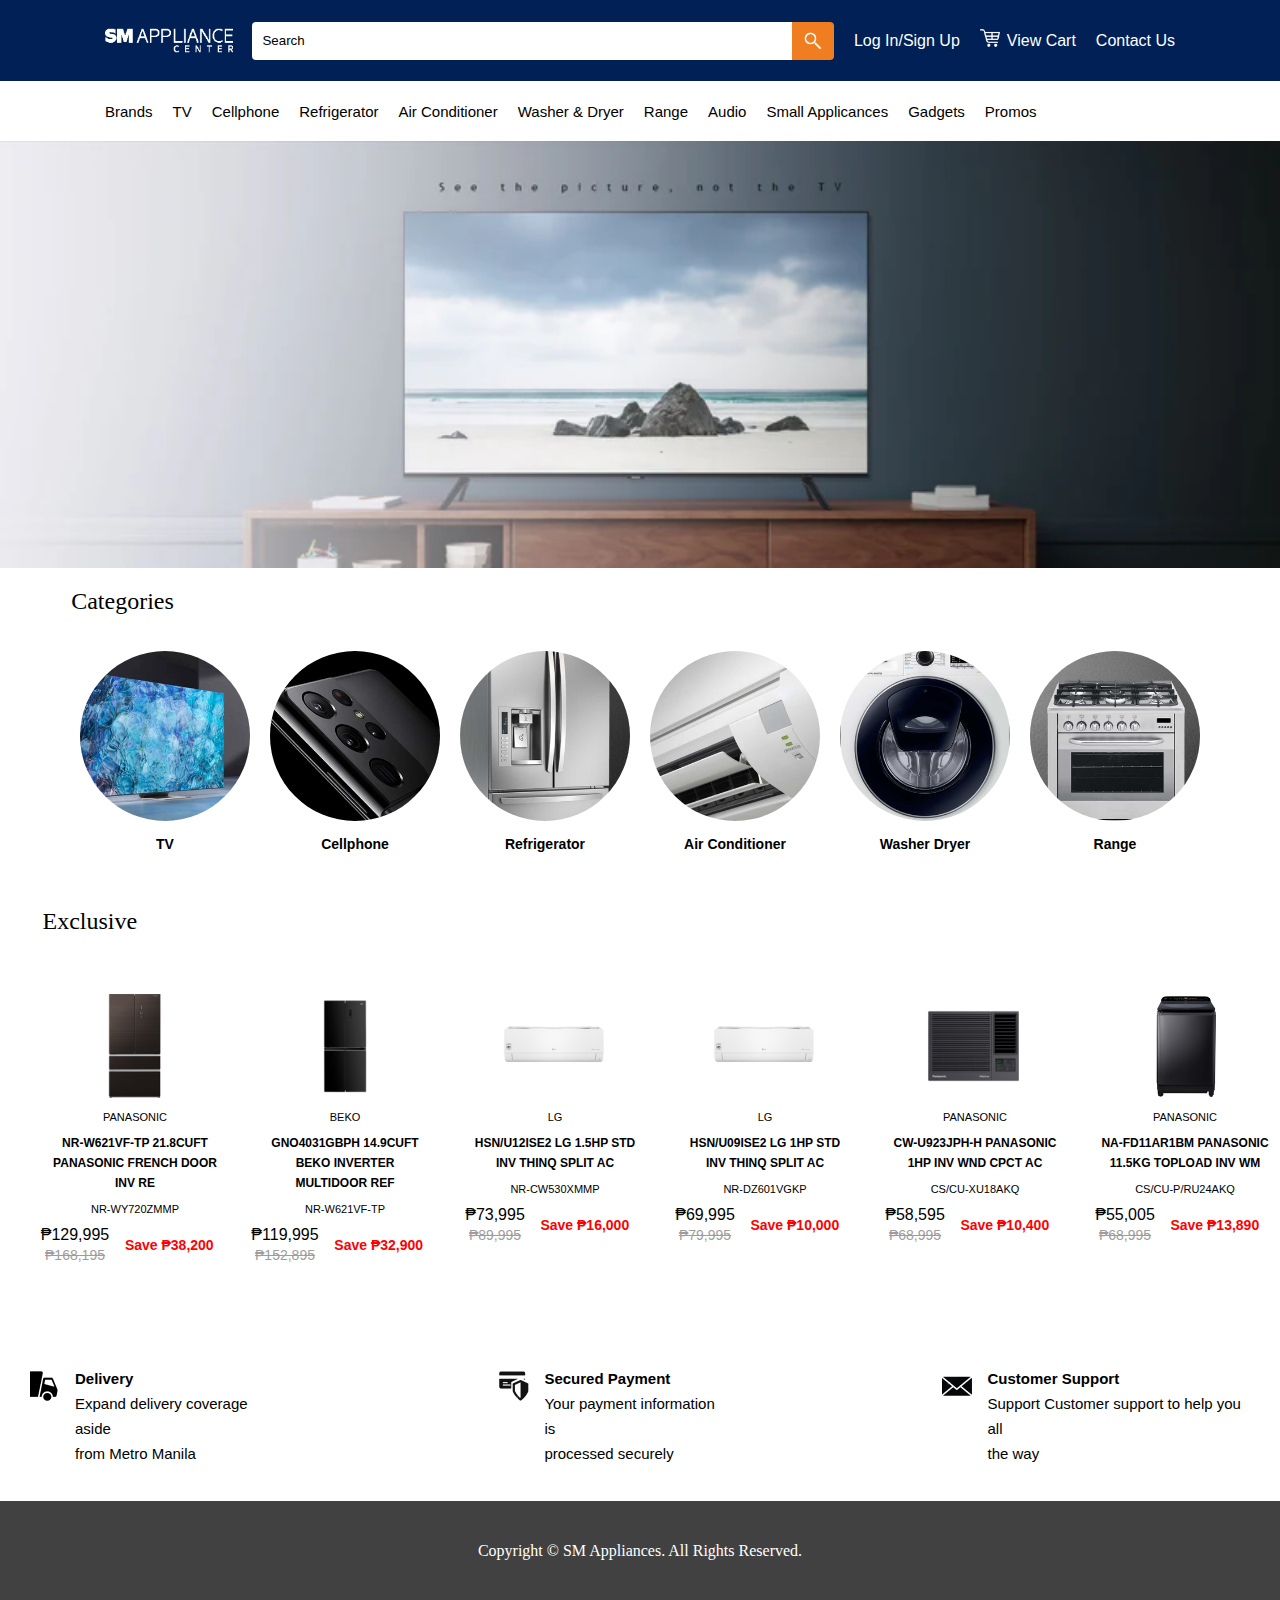
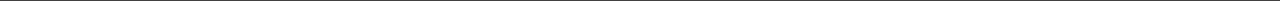
<file: web-fundamentals/Cloned-smappliance/index.html>
<!DOCTYPE html>
<html lang="en">

<head>
    <meta charset="UTF-8">
    <meta name="viewport" content="width=device-width, initial-scale=1.0">
    <title>SM clone</title>
    <link rel="stylesheet" href="style.css">
</head>

<body>
    <header>
        <div class="top-content">
            <img src="website-logo.png" alt="">
            <form>
                <input type="search" name="search" placeholder="Search">
                <div>
                    <img src="search-icon-removebg-preview.png" alt="">
                </div>
            </form>
            <ul>
                <li class="remove"><a href="">Log In/</a></li>
                <li class="remove"><a href="">Sign Up</a></li>
                <li class="item-space"><img src="shopping-cart-white-icon.png" alt=""><a href="" class="remove">View
                        Cart</a></li>
                <li>Contact Us</li>
            </ul>
        </div>
        <div class="top-header">
            <nav>
                <ul>
                    <li>Brands</li>
                    <li>TV</li>
                    <li>Cellphone</li>
                    <li>Refrigerator</li>
                    <li>Air Conditioner</li>
                    <li>Washer & Dryer</li>
                    <li>Range</li>
                    <li>Audio</li>
                    <li>Small Applicances</li>
                    <li>Gadgets</li>
                    <li>Promos</li>
                </ul>
            </nav>
        </div>
    </header>
    <main>
        <img src="screen-img.webp" alt="">
        <div class="categories">
            <h2>Categories</h2>
            <ul>
                <li><img src="categories-1.webp" alt="">TV</li>
                <li><img src="categories-2.avif" alt="">Cellphone</li>
                <li><img src="categories-3.avif" alt="">Refrigerator</li>
                <li><img src="categories-4.avif" alt="">Air Conditioner</li>
                <li><img src="categories-5.avif" alt="">Washer Dryer</li>
                <li><img src="categories-6.avif" alt="">Range</li>
            </ul>
        </div>
        <div class="exclusive">
            <h2>Exclusive</h2>
            <ul>
                <li>
                    <img src="exclusive-1.avif" alt="">PANASONIC <span>NR-W621VF-TP 21.8CUFT PANASONIC FRENCH DOOR INV
                        RE</span> NR-WY720ZMMP
                    <div class="price-container">
                        <div class="discount">
                            <span class="price"> &#x20B1;129,995</span> <span class="strike">
                                &#x20B1;168,195</span>
                        </div>
                        <span class="save"> Save
                            &#x20B1;38,200</span>
                    </div>
                </li>
                <li>
                    <img src="exclusive-2.avif" alt="">BEKO <span>GNO4031GBPH 14.9CUFT BEKO INVERTER MULTIDOOR
                        REF</span> NR-W621VF-TP
                    <div class="price-container">
                        <div class="discount">
                            <span class="price"> &#x20B1;119,995</span> <span class="strike">
                                &#x20B1;152,895</span>
                        </div>
                        <span class="save"> Save
                            &#x20B1;32,900</span>
                    </div>
                </li>
                <li>
                    <img src="exclusive-3.avif" alt="">LG <span>HSN/U12ISE2 LG 1.5HP STD INV THINQ SPLIT AC</span>
                    NR-CW530XMMP
                    <div class="price-container">
                        <div class="discount"> <span class="price"> &#x20B1;73,995</span> <span class="strike">
                                &#x20B1;89,995</span>
                        </div>
                        <span class="save"> Save
                            &#x20B1;16,000</span>
                    </div>
                </li>
                <li>
                    <img src="exclusive-4.avif" alt="">LG <span>HSN/U09ISE2 LG 1HP STD INV THINQ SPLIT AC</span>
                    NR-DZ601VGKP
                    <div class="price-container">
                        <div class="discount"> <span class="price"> &#x20B1;69,995</span> <span class="strike">
                                &#x20B1;79,995</span>
                        </div>
                        <span class="save"> Save
                            &#x20B1;10,000</span>
                    </div>
                </li>
                <li>
                    <img src="exclusive-5.avif" alt="">PANASONIC <span>CW-U923JPH-H PANASONIC 1HP INV WND CPCT
                        AC</span>CS/CU-XU18AKQ
                    <div class="price-container">
                        <div class="discount"> <span class="price"> &#x20B1;58,595</span> <span class="strike">
                                &#x20B1;68,995</span>
                        </div>
                        <span class="save"> Save
                            &#x20B1;10,400</span>
                    </div>

                </li>
                <li>
                    <img src="exclusive-6.avif" alt="">PANASONIC <span>NA-FD11AR1BM PANASONIC 11.5KG TOPLOAD INV
                        WM</span> CS/CU-P/RU24AKQ
                    <div class="price-container">
                        <div class="discount"> <span class="price"> &#x20B1;55,005</span> <span class="strike">
                                &#x20B1;68,995</span>
                        </div>
                        <span class="save"> Save
                            &#x20B1;13,890</span>
                    </div>
                </li>
            </ul>

        </div>
    </main>
    <footer>
        <div class="delivery">
            <div class="delivery-content">
                <div class="img-container">
                    <img src="delivery_60x.png" alt="">
                </div>
                <p>
                    <span class="title">Delivery</span>Expand delivery coverage aside <span> from Metro Manila </span>
                </p>

            </div>
            <div class="delivery-content">
                <div class="img-container">
                    <img src="payment_60x.webp" alt="">
                </div>

                <p>
                    <span class="title">Secured Payment</span>Your payment information is <span> processed
                        securely</span>
                </p>
            </div>
            <div class="delivery-content">
                <div class="img-container">
                    <img src="message.webp" alt="">
                </div>
                <p><span class="title"> Customer Support </span>Support Customer support to help you all <span>the way
                    </span>
                </p>
            </div>
        </div>
        <div class="copyright">
            <p>Copyright &copy; SM Appliances. All Rights Reserved.</p>
        </div>
    </footer>
</body>

</html>
</file>
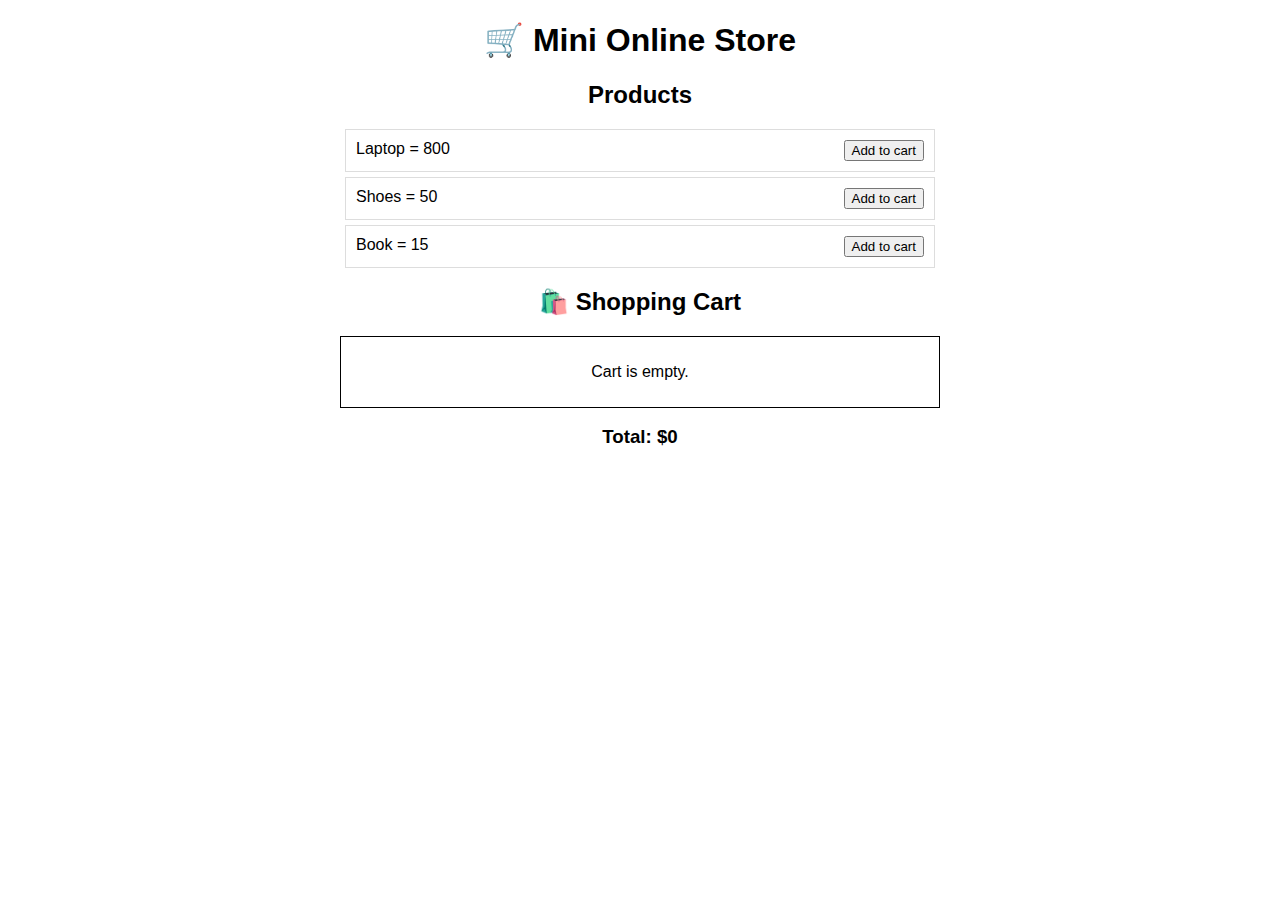
<file: Practice/predict.html>
<!DOCTYPE html>
<html lang="en">

<head>
    <meta charset="UTF-8">
    <meta name="viewport" content="width=device-width, initial-scale=1.0">
    <title>Document</title>
</head>

<body>
    <!DOCTYPE html>
    <html lang="en">

    <head>
        <meta charset="UTF-8">
        <meta name="viewport" content="width=device-width, initial-scale=1.0">
        <title>Mini Online Store</title>
        <style>
            body {
                font-family: Arial, sans-serif;
                text-align: center;
            }

            .container {
                max-width: 600px;
                margin: auto;
            }

            .product,
            .cart-item {
                display: flex;
                justify-content: space-between;
                padding: 10px;
                border: 1px solid #ddd;
                margin: 5px;
            }

            .cart {
                margin-top: 20px;
                padding: 10px;
                border: 1px solid #000;
            }
        </style>
    </head>

    <body>

        <h1>🛒 Mini Online Store</h1>
        <div class="container">
            <h2>Products</h2>
            <div id="product-list"></div>

            <h2>🛍️ Shopping Cart</h2>
            <div id="cart" class="cart">
                <p>Cart is empty.</p>
            </div>
            <h3>Total: $<span id="total-price">0</span></h3>
        </div>

        <script>
            let products = [
                { id: 1, name: "Laptop", price: 800 },
                { id: 2, name: "Shoes", price: 50 },
                { id: 3, name: "Book", price: 15 }
            ];

            let cart = [];

            /*    function displayProducts() {
                   let productList = document.getElementById("product-list");
                   productList.innerHTML = "";
                   products.forEach(product => {
                       productList.innerHTML += `
                        <div class="product">
                            <span>${product.name} - $${product.price}</span>
                            <button onclick="addToCart(${product.id})">Add to Cart</button>
                        </div>
                    `;
                   });
               } */
            function displayProducts() {
                let productList = document.getElementById("product-list");
                productList.innerHTML = "";
                products.forEach(products => {
                    productList.innerHTML += `
                            <div class= "product"> <span> ${products.name} = ${products.price}</span>
                                <button onclick =addToCart(${products.id})> Add to cart </button>
                            </div>`
                });
            }
            function addToCart(productID) {
                let product = products.findIndex(item => item.id === productID);
                if (product) {
                    cart.push(product);
                    updateCart();
                    alert("Product added to cart.");
                }
            }

            /* 
                        function addToCart(productId) {
                            let product = products.find(item => item.id === productId);
                            if (product) {
                                cart.push(product);
                                updateCart();
                                alert("Product added to cart.");
                            }
                        } */

            function removeFromCart(index) {
                cart.splice(index, 1);
                updateCart();
                alert("Product removed from cart.");
            }

            function updateCart() {
                let cartDiv = document.getElementById("cart");
                let totalPriceSpan = document.getElementById("total-price");
                cartDiv.innerHTML = "";
                if (cart.length === 0) {
                    cartDiv.innerHTML = "<p>Cart is empty.</p>";
                    totalPriceSpan.textContent = "0";
                    return;
                }
                cart.forEach((item, index) => {
                    cartDiv.innerHTML += `
                    <div class="cart-item">
                        <span>${item.name} - $${item.price}</span>
                        <button onclick="removeFromCart(${index})">Remove</button>
                    </div>
                `;
                });
                let total = cart.reduce((sum, item) => sum + item.price, 0);
                totalPriceSpan.textContent = total;
            }

            displayProducts();
        </script>

    </body>

    </html>

</body>

</html>
</file>
<file: web-fundamentals/Cloned-smappliance/style.css>
:root {
  --bg-clr: rgb(0, 32, 86);
  --main-fnt-clr: rgb(255, 255, 255);
  --font-family: "Super Sans", "Basic Commercial", sans-serif;
}
body {
  margin: 0;
  padding: 0;
  box-sizing: border-box;
  overflow-x: hidden;
}
html {
  overflow-x: hidden;
}

header {
  position: fixed;
  top: 0;
  left: 0;
  height: 141px;
  z-index: 1000;
  width: 100%;
  @media (max-width: 1024px) {
    max-width: 100%;
    position: absolute;
  }

  .top-content {
    display: flex;
    align-items: center;
    justify-content: space-between;
    height: 81px;
    max-width: 100%;
    overflow: hidden;
    background-color: var(--bg-clr);
    color: var(--main-fnt-clr);
    font-family: var(--font-family);

    @media (max-width: 1024px) {
      display: flex;
      align-items: center;
      justify-content: center;
      width: 100%;
      max-width: 100vw;
    }

    img {
      width: 10%;

      margin-left: 105px;

      @media (max-width: 1024px) {
        margin: 0 20px 0px 0px;
        width: 15%;
      }
    }

    form {
      display: flex;
      align-items: center;
      width: fit-content;

      input {
        width: 540px;
        height: 38px;
        border: none;
        border-radius: 4px 0px 0px 4px;
        padding-left: 10px;

        &::placeholder {
          color: black;
        }
        &:focus {
          outline: none;
        }

        @media (max-width: 1024px) {
          width: 300px;
          margin-left: 10px;
        }
      }

      div {
        height: 38px;
        width: 42px;
        background-color: rgb(241, 125, 33);
        display: flex;
        align-items: center;
        justify-content: center;
        cursor: pointer;
        border: none;
        border-radius: 0px 4px 4px 0px;
      }
      img {
        position: absolute;
        height: 20px;
        width: 20px;
        margin: 0;
      }
    }

    ul {
      margin-right: 105px;
      display: flex;
      align-items: center;
      justify-content: center;
      padding-left: 0;

      @media (max-width: 1024px) {
        margin: 0;
      }

      li {
        display: flex;
        align-items: center;
        justify-content: center;
        cursor: pointer;

        img {
          height: 20px;
          width: 20px;
          margin: 0px 7px 5px 0px;
        }
      }

      .remove {
        @media (max-width: 1024px) {
          display: none;
        }
      }
      .item-space {
        padding: 0px 20px;
      }

      a {
        text-decoration: none;
        color: var(--main-fnt-clr);
        cursor: pointer;
      }
    }
  }

  .top-header {
    display: flex;
    align-items: center;
    justify-content: start;
    height: 60px;
    background-color: white;

    @media (max-width: 1024px) {
      display: none;
    }

    ul {
      display: flex;
      padding: 0;
      margin-left: 105px;

      li {
        list-style: none;
        font-family: var(--font-family);
        font-size: 15px;
        padding-right: 20px;
        cursor: pointer;
      }
    }
  }
}

main {
  padding-top: 141px;
  display: flex;
  align-items: center;
  justify-content: center;
  flex-direction: column;

  @media (max-width: 1024px) {
    padding-top: 81px;
  }

  h2 {
    margin-left: 105px;
    font-weight: 100;
    font-size: clamp (1.25rem, 4vw, 2.5rem);
  }

  img {
    width: 100%;
  }
  .categories {
    display: flex;
    align-items: center;
    justify-content: center;
    flex-direction: column;
    width: fit-content;

    h2 {
      width: 100%;
      margin-right: 9%;
    }
    ul {
      display: flex;
      padding: 0;

      li {
        display: flex;
        flex-direction: column;
        justify-content: center;
        text-align: center;
        list-style: none;
        padding: 0 10px;
        margin-bottom: 20px;
        font-family: var(--font-family);
        font-weight: bold;
        font-size: 14px;

        img {
          width: 170px;
          height: 170px;
          border-radius: 50%;
          margin-bottom: 15px;

          @media (max-width: 1024px) {
            & {
              width: 100px;
              height: 100px;
            }
          }
        }
      }
    }
  }

  .exclusive {
    display: flex;
    align-items: center;
    justify-content: center;
    flex-direction: column;
    width: fit-content;

    h2 {
      width: 100%;
    }

    img {
      height: 110px;
      width: 110px;
      display: block;
      object-fit: cover;

      @media (max-width: 1024px) {
        height: 200px;
        width: 200px;
        display: block;
        object-fit: cover;
      }
    }

    ul {
      display: flex;
      @media (max-width: 1024px) {
        flex-wrap: wrap;
        padding-left: 0;
      }

      li {
        display: flex;
        flex-direction: column;
        align-items: center;
        justify-content: flex-start;
        padding: 20px;
        gap: 10px;
        width: 170px;
        text-align: center;
        list-style: none;
        font-size: 11px;
        font-family: var(--font-family);

        @media (max-width: 1024px) {
          flex: 1;
        }

        span {
          font-weight: bold;
          line-height: 20px;
          font-size: 12px;
        }
        .price-container {
          display: flex;
          align-items: center;

          @media (max-width: 1024px) {
            display: none;
          }
          .discount {
            .strike {
              text-decoration: line-through;
              color: rgb(158, 156, 156);
              font-weight: 100;
              font-size: 14px;
            }
          }

          .price {
            display: flex;
            flex-direction: column;
            font-size: 1rem;
            font-weight: 400;
          }
          .save {
            width: 120px;
            font-size: 14px;
            color: red;
          }
        }
      }
    }
  }
}
footer {
  .delivery {
    display: flex;
    align-items: center;
    justify-content: center;
    padding-top: 50px;
    gap: 160px;

    @media (max-width: 1024px) {
      gap: 0;
    }

    .delivery-content {
      display: flex;
      align-items: start;
      justify-content: space-between;
      padding: 0 30px;

      .img-container {
        img {
          display: block;
          object-fit: cover;
          height: 30px;
          width: 30px;
          margin: 20px 15px 0px 0px;
        }
      }
      .title {
        font-weight: bold;
        font-family: var(--font-family);
      }

      span,
      p {
        display: flex;
        flex-direction: column;
        font-family: var(--font-family);
        font-size: 15px;
        line-height: 25px;
        width: fit-content;
      }
      @media (max-width: 1024px) {
        width: 300px;
      }
      h5 {
        width: 100%;
      }
    }
  }
  .copyright {
    width: 100%;
    display: flex;
    align-items: center;
    justify-content: center;
    height: 100px;
    background-color: rgb(66, 65, 65);
    margin-top: 20px;
    text-align: center;
    color: var(--main-fnt-clr);
  }
}
</file>
